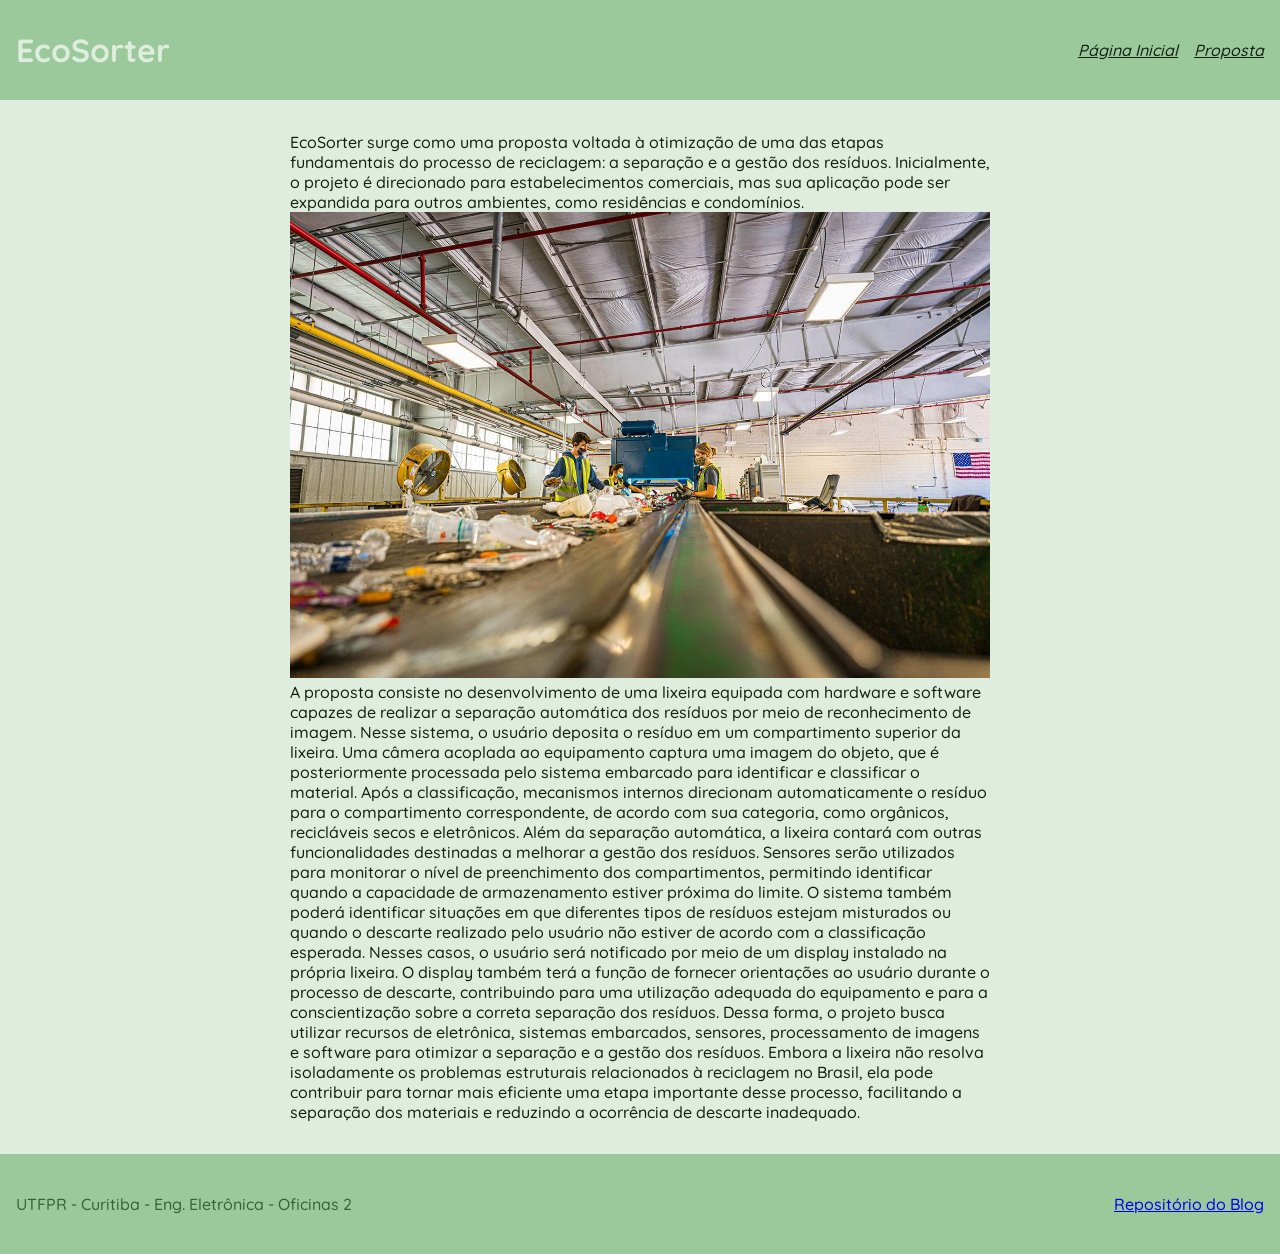
<file: index.html>
<!DOCTYPE html>
<html lang="pt">

<head>
  <meta charset="UTF-8">
  <meta name="viewport" content="width=device-width, initial-scale=1">
  <title>EcoSorter - Blog</title>
  <link href="css/style.css" rel="stylesheet">

  <!-- FONTS -->
  <link rel="preconnect" href="https://fonts.googleapis.com">
  <link rel="preconnect" href="https://fonts.gstatic.com" crossorigin>
  <link href="https://fonts.googleapis.com/css2?family=Geist:wght@100..900&family=Quicksand:wght@300..700&display=swap"
    rel="stylesheet">

</head>

<body>
  <header>
    <h1>EcoSorter</h1>
    <nav>
      <ul>
        <li>
          <a class="nav-item" href="index.html">Página Inicial</a>
        </li>
        <li>
          <a class="nav-item" href="proposta.html">Proposta</a>
        </li>
      </ul>
    </nav>
  </header>
  <main>
    <p>
      EcoSorter surge como uma proposta voltada à otimização de uma
      das etapas fundamentais do processo de reciclagem: a separação e a gestão dos resíduos.
      Inicialmente, o projeto é direcionado para estabelecimentos comerciais, mas sua aplicação
      pode ser expandida para outros ambientes, como residências e condomínios.

    </p>
    <img src="assets/overview.png"
      alt="https://ipf.msu.edu/about/news/msu-recycling-center-adds-robotic-sorter-state-grant">
    <p>
      A proposta consiste no desenvolvimento de uma lixeira equipada com hardware e software
      capazes de realizar a separação automática dos resíduos por meio de reconhecimento
      de imagem. Nesse sistema, o usuário deposita o resíduo em um compartimento superior
      da lixeira. Uma câmera acoplada ao equipamento captura uma imagem do objeto, que é
      posteriormente processada pelo sistema embarcado para identificar e classificar o material.
      Após a classificação, mecanismos internos direcionam automaticamente o resíduo para o
      compartimento correspondente, de acordo com sua categoria, como orgânicos, recicláveis
      secos e eletrônicos.
      Além da separação automática, a lixeira contará com outras funcionalidades destinadas
      a melhorar a gestão dos resíduos. Sensores serão utilizados para monitorar o nível
      de preenchimento dos compartimentos, permitindo identificar quando a capacidade de
      armazenamento estiver próxima do limite. O sistema também poderá identificar situações em
      que diferentes tipos de resíduos estejam misturados ou quando o descarte realizado pelo
      usuário não estiver de acordo com a classificação esperada. Nesses casos, o usuário será
      notificado por meio de um display instalado na própria lixeira.
      O display também terá a função de fornecer orientações ao usuário durante o processo
      de descarte, contribuindo para uma utilização adequada do equipamento e para a
      conscientização sobre a correta separação dos resíduos.
      Dessa forma, o projeto busca utilizar recursos de eletrônica, sistemas embarcados, sensores,
      processamento de imagens e software para otimizar a separação e a gestão dos resíduos.
      Embora a lixeira não resolva isoladamente os problemas estruturais relacionados à reciclagem
      no Brasil, ela pode contribuir para tornar mais eficiente uma etapa importante desse processo,
      facilitando a separação dos materiais e reduzindo a ocorrência de descarte inadequado.
    </p>
  </main>
  <footer>
    <p>UTFPR - Curitiba - Eng. Eletrônica - Oficinas 2</p>
    <a href="https://github.com/batpacg/oficinas2">Repositório do Blog</a>
  </footer>
</body>

</html>
</file>
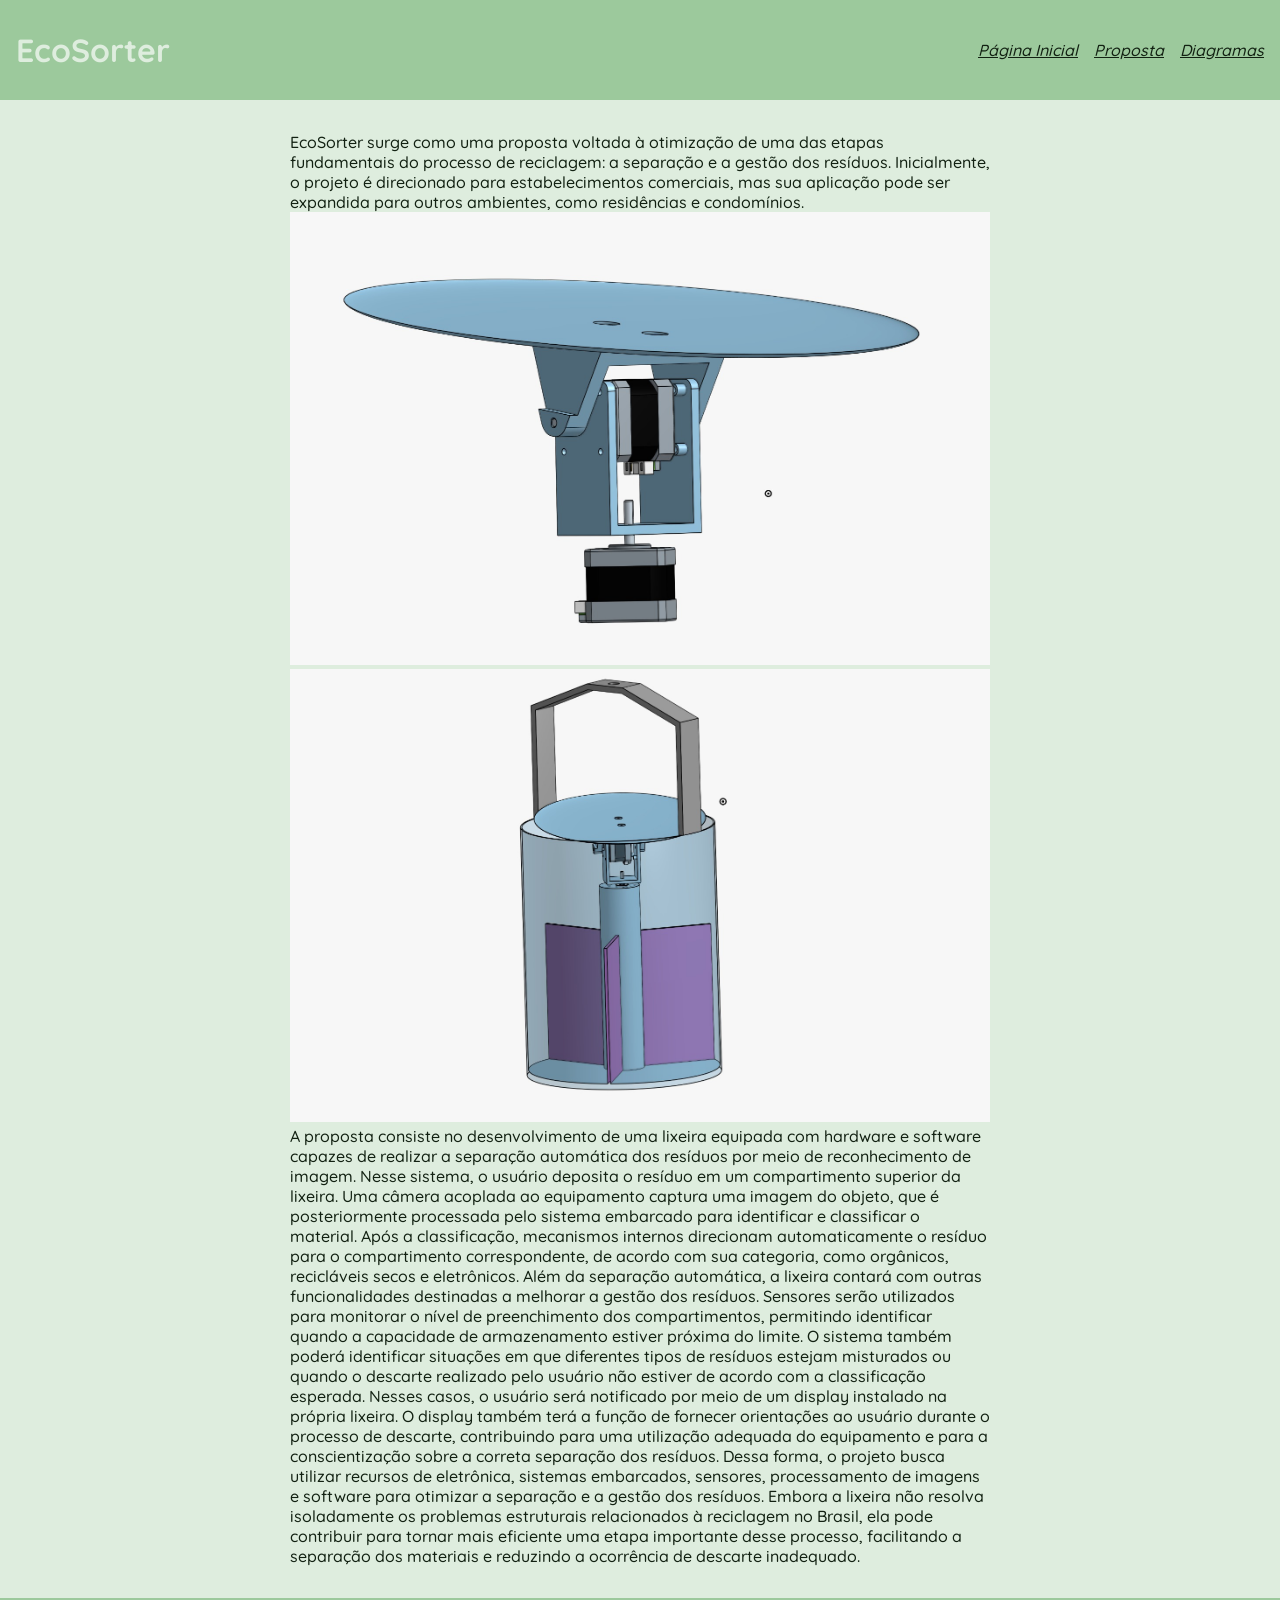
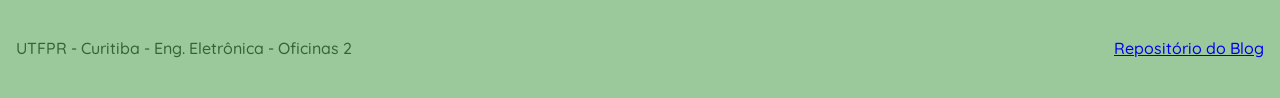
<file: docs/index.html>
<!DOCTYPE html>
<html lang="pt">

<head>
  <meta charset="UTF-8">
  <meta name="viewport" content="width=device-width, initial-scale=1">
  <title>EcoSorter - Blog</title>
  <link href="css/style.css" rel="stylesheet">

  <!-- FONTS -->
  <link rel="preconnect" href="https://fonts.googleapis.com">
  <link rel="preconnect" href="https://fonts.gstatic.com" crossorigin>
  <link href="https://fonts.googleapis.com/css2?family=Geist:wght@100..900&family=Quicksand:wght@300..700&display=swap"
    rel="stylesheet">

</head>

<body>
  <header>
    <h1>EcoSorter</h1>
    <nav>
      <ul>
        <li>
          <a class="nav-item" href="index.html">Página Inicial</a>
        </li>
        <li>
          <a class="nav-item" href="proposta.html">Proposta</a>
        </li>
        <li>
          <a class="nav-item" href="diagramas.html">Diagramas</a>
        </li>
      </ul>
    </nav>
  </header>
  <main>
    <p>
      EcoSorter surge como uma proposta voltada à otimização de uma
      das etapas fundamentais do processo de reciclagem: a separação e a gestão dos resíduos.
      Inicialmente, o projeto é direcionado para estabelecimentos comerciais, mas sua aplicação
      pode ser expandida para outros ambientes, como residências e condomínios.
    </p>
    <img src="assets/diagrama-mecanico1.jpg" alt="diagrama mecânico 1">
    <img src="assets/diagrama-mecanico2.jpg" alt="diagrama mecânico 2">
    <p>
      A proposta consiste no desenvolvimento de uma lixeira equipada com hardware e software
      capazes de realizar a separação automática dos resíduos por meio de reconhecimento
      de imagem. Nesse sistema, o usuário deposita o resíduo em um compartimento superior
      da lixeira. Uma câmera acoplada ao equipamento captura uma imagem do objeto, que é
      posteriormente processada pelo sistema embarcado para identificar e classificar o material.
      Após a classificação, mecanismos internos direcionam automaticamente o resíduo para o
      compartimento correspondente, de acordo com sua categoria, como orgânicos, recicláveis
      secos e eletrônicos.
      Além da separação automática, a lixeira contará com outras funcionalidades destinadas
      a melhorar a gestão dos resíduos. Sensores serão utilizados para monitorar o nível
      de preenchimento dos compartimentos, permitindo identificar quando a capacidade de
      armazenamento estiver próxima do limite. O sistema também poderá identificar situações em
      que diferentes tipos de resíduos estejam misturados ou quando o descarte realizado pelo
      usuário não estiver de acordo com a classificação esperada. Nesses casos, o usuário será
      notificado por meio de um display instalado na própria lixeira.
      O display também terá a função de fornecer orientações ao usuário durante o processo
      de descarte, contribuindo para uma utilização adequada do equipamento e para a
      conscientização sobre a correta separação dos resíduos.
      Dessa forma, o projeto busca utilizar recursos de eletrônica, sistemas embarcados, sensores,
      processamento de imagens e software para otimizar a separação e a gestão dos resíduos.
      Embora a lixeira não resolva isoladamente os problemas estruturais relacionados à reciclagem
      no Brasil, ela pode contribuir para tornar mais eficiente uma etapa importante desse processo,
      facilitando a separação dos materiais e reduzindo a ocorrência de descarte inadequado.
    </p>
  </main>
  <footer>
    <p>UTFPR - Curitiba - Eng. Eletrônica - Oficinas 2</p>
    <a href="https://github.com/batpacg/oficinas2">Repositório do Blog</a>
  </footer>
</body>

</html>
</file>
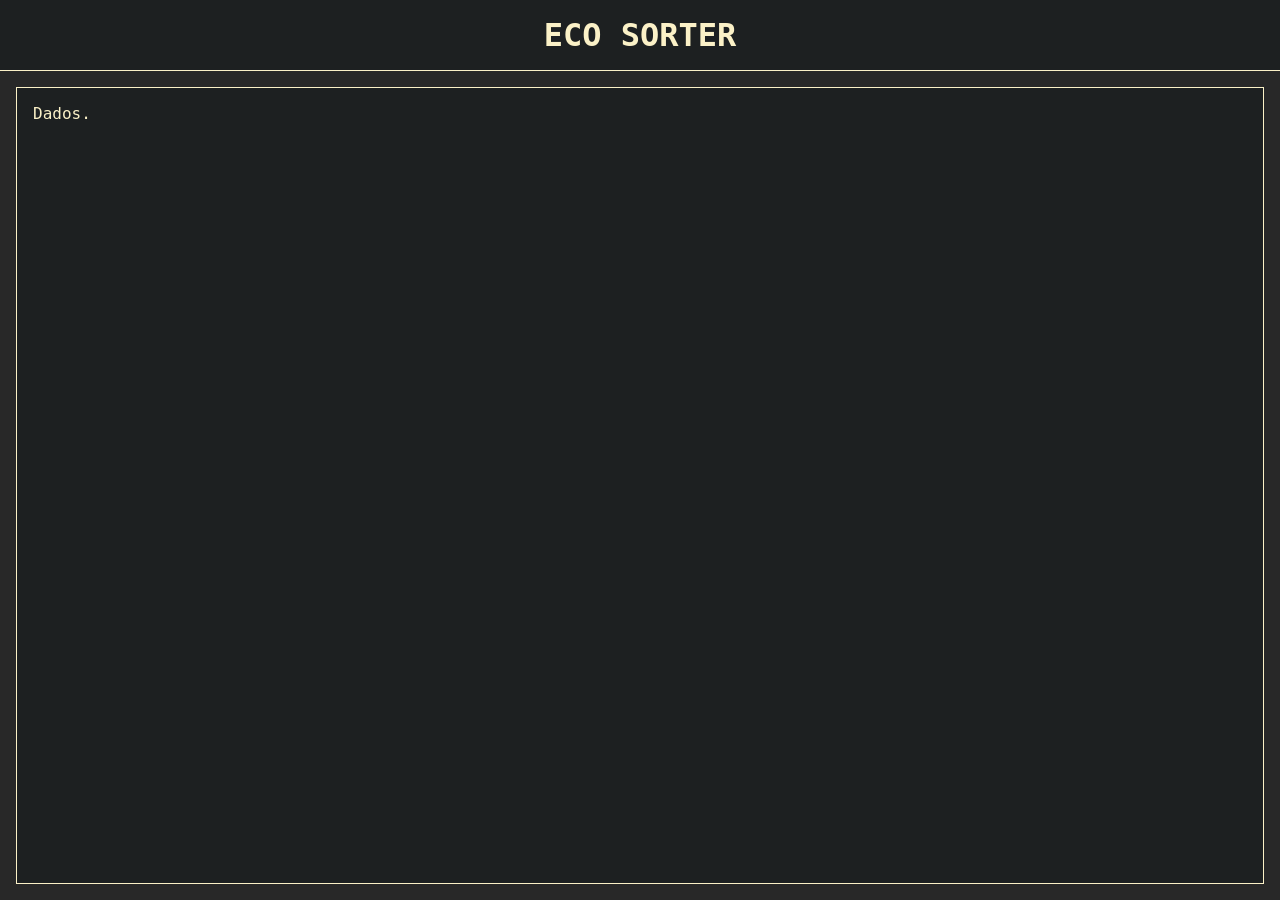
<file: rasp/server/index.html>
<!DOCTYPE html>
<html lang="pt">

<head>
  <meta charset="UTF-8">
  <meta name="viewport" content="width=device-width, initial-scale=1.0">
  <meta name="description" content="">
  <title>Eco Sorter - Server</title>
  <link rel="stylesheet" href="index.css">
</head>

<body>
  <header>
    <h1>ECO SORTER</h1>
  </header>
  <main>
    Dados.
  </main>
</body>

</html>
</file>
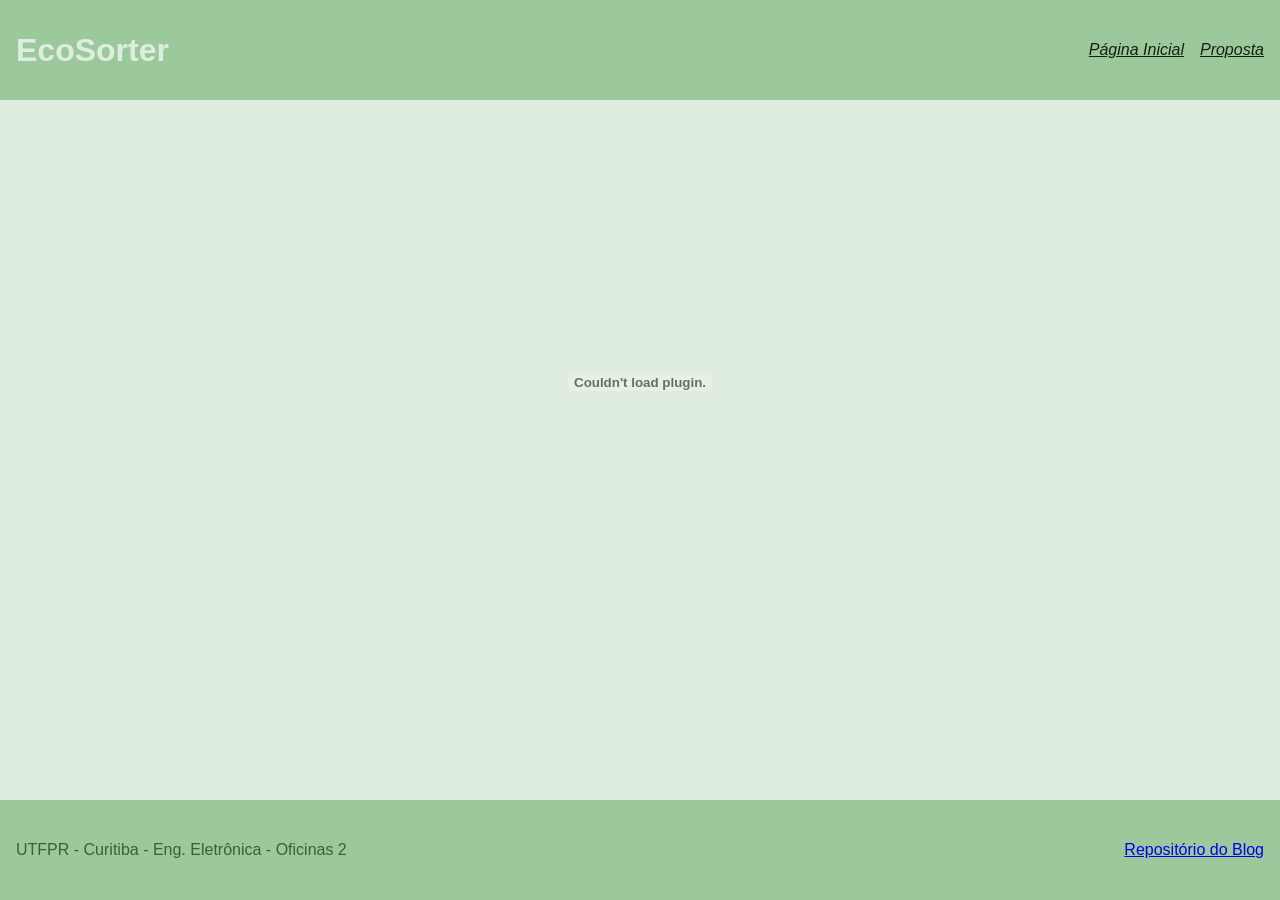
<file: proposta.html>
<!DOCTYPE html>
<html lang="pt">

<head>
  <meta charset="UTF-8">
  <meta name="viewport" content="width=device-width, initial-scale=1">
  <title>EcoSorter - Blog</title>
  <link href="css/style.css" rel="stylesheet">
</head>

<body>
  <header>
    <h1>EcoSorter</h1>
    <nav>
      <ul>
        <li>
          <a class="nav-item" href="index.html">Página Inicial</a>
        </li>
        <li>
          <a class="nav-item" href="proposta.html">Proposta</a>
        </li>
      </ul>
    </nav>
  </header>
  <main>
    <object class="pdf" data="assets/proposta.pdf" width="800" height="500">
    </object>
  </main>
  <footer>
    <p>UTFPR - Curitiba - Eng. Eletrônica - Oficinas 2</p>
    <a href="https://github.com/batpacg/oficinas2">Repositório do Blog</a>
  </footer>
</body>

</html>
</file>
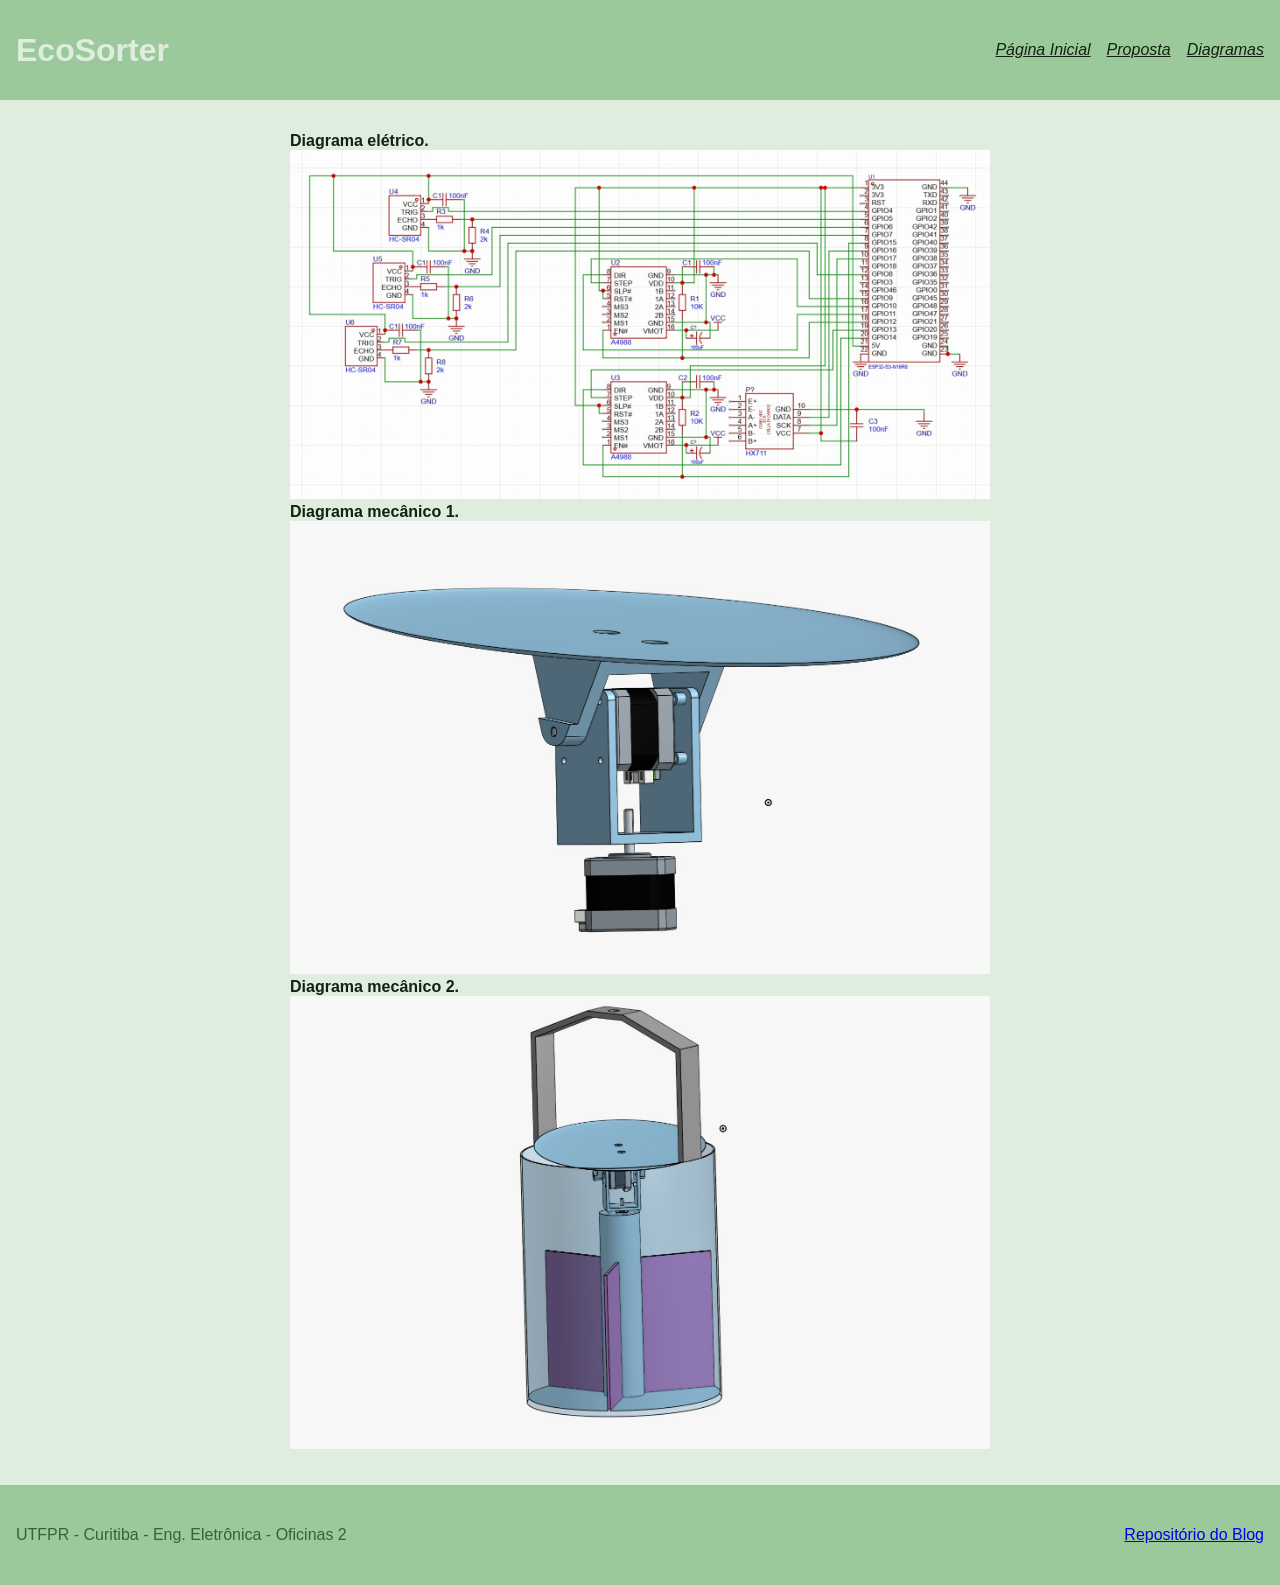
<file: docs/diagramas.html>
<!DOCTYPE html>
<html lang="pt">

<head>
  <meta charset="UTF-8">
  <meta name="viewport" content="width=device-width, initial-scale=1">
  <title>EcoSorter - Blog</title>
  <link href="css/style.css" rel="stylesheet">
</head>

<body>
  <header>
    <h1>EcoSorter</h1>
    <nav>
      <ul>
        <li>
          <a class="nav-item" href="index.html">Página Inicial</a>
        </li>
        <li>
          <a class="nav-item" href="proposta.html">Proposta</a>
        </li>
        <li>
          <a class="nav-item" href="diagramas.html">Diagramas</a>
        </li>
      </ul>
    </nav>
  </header>
  <main>
    <section>
      <strong>Diagrama elétrico.</strong>
      <img src="./assets/diagrama-eletrico.jpg" alt="Diagrama elétrico.">
    </section>

    <section>
      <strong>Diagrama mecânico 1.</strong>
      <img src="./assets/diagrama-mecanico1.jpg" alt="Diagrama mecânico 1.">
      <strong>Diagrama mecânico 2.</strong>
      <img src="./assets/diagrama-mecanico2.jpg" alt="Diagrama mecânico 2.">
    </section>
  </main>
  <footer>
    <p>UTFPR - Curitiba - Eng. Eletrônica - Oficinas 2</p>
    <a href="https://github.com/batpacg/oficinas2">Repositório do Blog</a>
  </footer>
</body>

</html>
</file>
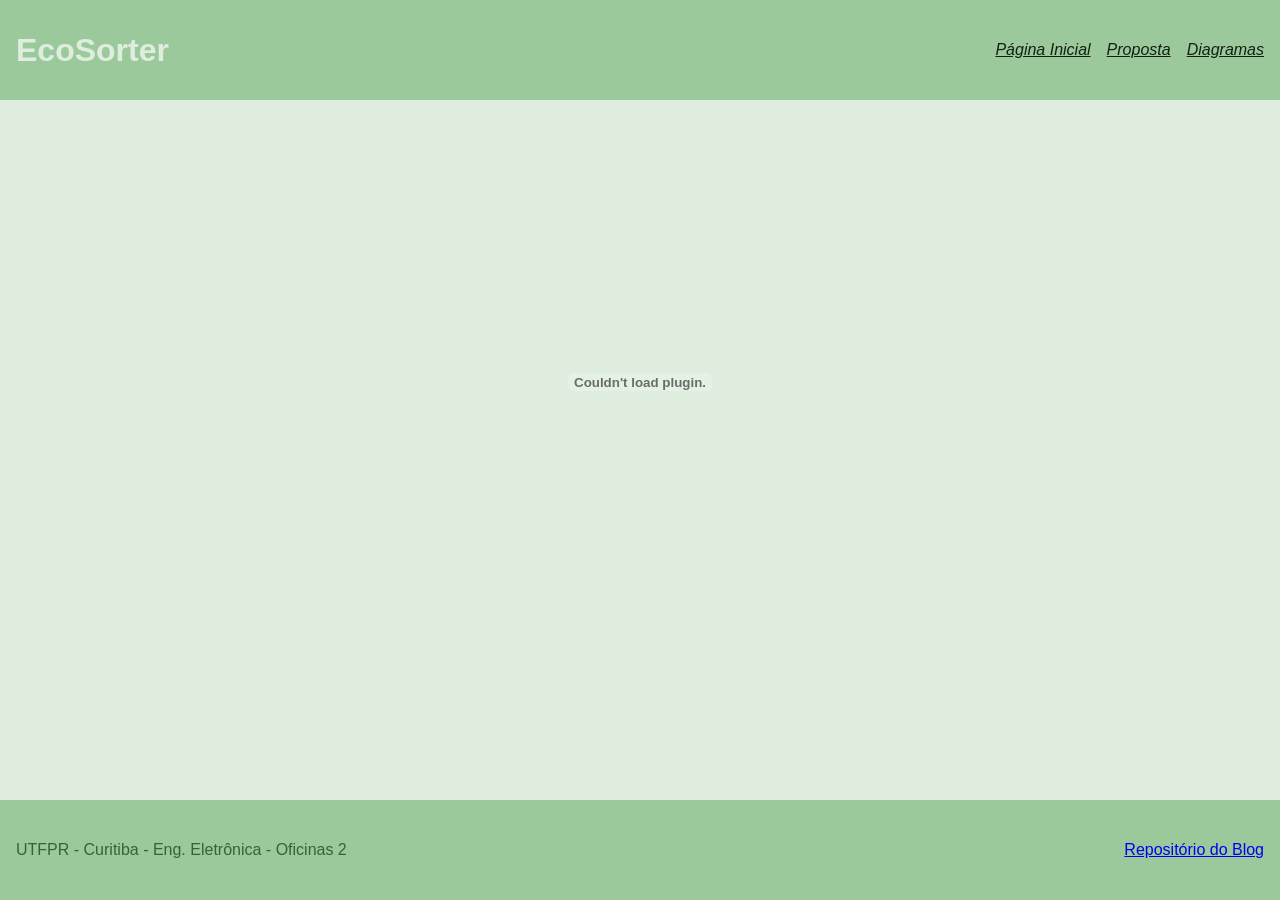
<file: docs/proposta.html>
<!DOCTYPE html>
<html lang="pt">

<head>
  <meta charset="UTF-8">
  <meta name="viewport" content="width=device-width, initial-scale=1">
  <title>EcoSorter - Blog</title>
  <link href="css/style.css" rel="stylesheet">
</head>

<body>
  <header>
    <h1>EcoSorter</h1>
    <nav>
      <ul>
        <li>
          <a class="nav-item" href="index.html">Página Inicial</a>
        </li>
        <li>
          <a class="nav-item" href="proposta.html">Proposta</a>
        </li>
        <li>
          <a class="nav-item" href="diagramas.html">Diagramas</a>
        </li>
      </ul>
    </nav>
  </header>
  <main>
    <object class="pdf" data="assets/proposta.pdf" width="800" height="500">
    </object>
  </main>
  <footer>
    <p>UTFPR - Curitiba - Eng. Eletrônica - Oficinas 2</p>
    <a href="https://github.com/batpacg/oficinas2">Repositório do Blog</a>
  </footer>
</body>

</html>
</file>
<file: css/style.css>
/* {{{ COLOR SCHEME */
:root {
  --bg: hsl(120, 30%, 90%);
  --ac: hsl(120, 30%, 70%);
  --fg: hsl(120, 30%, 10%);
  --fg300: hsl(120, 30%, 30%);
}

/* }}} COLOR SCHEME */
/* {{{ RESET */
*,
*::after,
*::before {
  box-sizing: border-box;
  padding: 0;
  margin: 0;
  list-style: none;
}

img,
svg,
object {
  max-width: 100%;
}

/* }}} RESET */
/* {{{ BASIC */
body {
  background-color: var(--bg);
  color: var(--fg);
  font-family: "Quicksand", sans-serif;
  font-optical-sizing: auto;
  font-weight: 500;
}

/* }}} BASIC */
/* {{{ USE FULL HEIGHT */
html,
body {
  min-height: 100vh;
}

/* }}} USE FULL HEIGHT */
/* {{{ BASIC FLEX LAYOUT */
body {
  display: flex;
  flex-direction: column;
  align-items: center;
}

main {
  flex-grow: 1;
}

header,
footer {
  padding: 1rem;
  width: 100%;
  background-color: var(--ac);
}

header h1 {
  font-weight: 700;
  color: var(--bg);
}

header {
  height: 100px;
  display: flex;
  justify-content: space-between;
  align-items: center;
}

header nav ul {
  display: flex;
  gap: 1rem;
}

.nav-item {
  color: var(--fg);
  font-style: italic;
}

footer {
  display: flex;
  justify-content: space-between;
  align-items: center;
  height: 100px;
  color: var(--fg300);
}

main {
  max-width: 700px;
  margin-block: 2rem;
}

/* }}} BASIC FLEX LAYOUT */
</file>
<file: docs/css/style.css>
/* {{{ COLOR SCHEME */
:root {
  --bg: hsl(120, 30%, 90%);
  --ac: hsl(120, 30%, 70%);
  --fg: hsl(120, 30%, 10%);
  --fg300: hsl(120, 30%, 30%);
}

/* }}} COLOR SCHEME */
/* {{{ RESET */
*,
*::after,
*::before {
  box-sizing: border-box;
  padding: 0;
  margin: 0;
  list-style: none;
}

img,
svg,
object {
  max-width: 100%;
}

/* }}} RESET */
/* {{{ BASIC */
body {
  background-color: var(--bg);
  color: var(--fg);
  font-family: "Quicksand", sans-serif;
  font-optical-sizing: auto;
  font-weight: 500;
}

/* }}} BASIC */
/* {{{ USE FULL HEIGHT */
html,
body {
  min-height: 100vh;
}

/* }}} USE FULL HEIGHT */
/* {{{ BASIC FLEX LAYOUT */
body {
  display: flex;
  flex-direction: column;
  align-items: center;
}

main {
  flex-grow: 1;
}

header,
footer {
  padding: 1rem;
  width: 100%;
  background-color: var(--ac);
}

header h1 {
  font-weight: 700;
  color: var(--bg);
}

header {
  height: 100px;
  display: flex;
  justify-content: space-between;
  align-items: center;
}

header nav ul {
  display: flex;
  gap: 1rem;
}

.nav-item {
  color: var(--fg);
  font-style: italic;
}

footer {
  display: flex;
  justify-content: space-between;
  align-items: center;
  height: 100px;
  color: var(--fg300);
}

main {
  max-width: 700px;
  margin-block: 2rem;
}

/* }}} BASIC FLEX LAYOUT */
</file>
<file: rasp/server/index.css>
*, *::before, *::after {
    box-sizing: border-box;
    margin: 0;
    padding: 0;
}

:root {
    --bg00: #1d2021;
    --bg: #282828;
    --fg: #fbf1c7;
}

html,
body  {
    min-height: 100vh;
}

body {
    font-family: monospace, system-ui, sans-serif;
    display: flex;
    flex-direction: column;
    background: var(--bg);
    color: var(--fg);
}

header {
    padding: 1rem;
    border-bottom: 1px solid var(--fg);
    text-align: center;
    background: var(--bg00);
}

main {
    padding: 1rem;
    margin: 1rem;
    border: 1px solid var(--fg);
    flex-grow: 1;
    background: var(--bg00);
}
</file>
